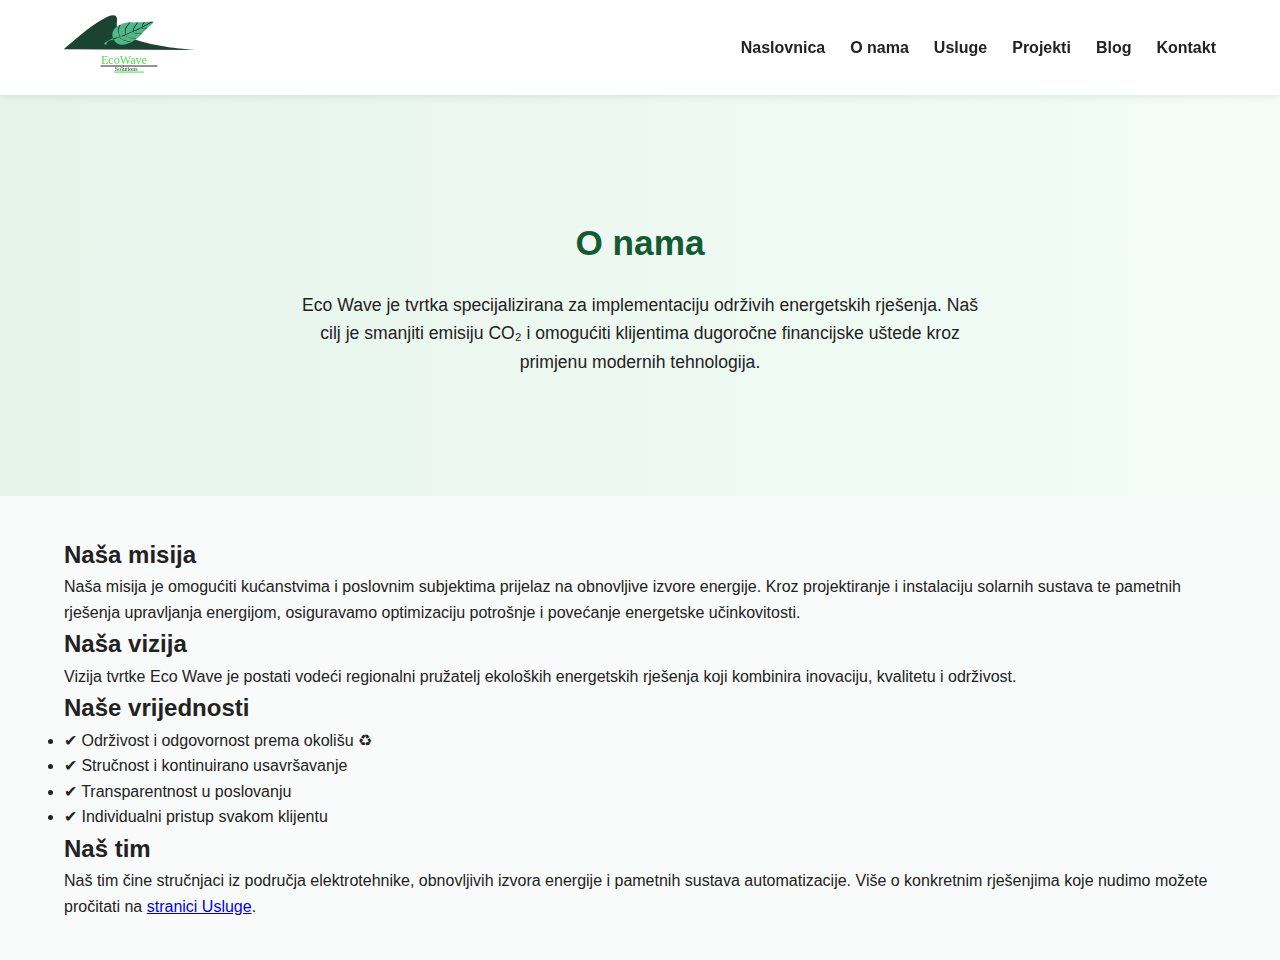
<file: o-nama.html>
<!DOCTYPE html>
<html lang="hr">
<head>
    <meta charset="UTF-8">
    <meta name="viewport" content="width=device-width, initial-scale=1.0">
    <title>O nama | Eco Wave</title>
    <link rel="stylesheet" href="style.css">
</head>
<body>

<header>
    <div class="container header-content">
        
        <img src="images/Mihovil_Mrak_logo.svg" alt="Eco Wave logo" class="logo">

        <div class="menu-toggle" onclick="toggleMenu()">
            ☰
        </div>

        <nav id="nav-menu">
            <ul>
                <li><a href="index.html">Naslovnica</a></li>
                <li><a href="o-nama.html">O nama</a></li>
                <li><a href="usluge.html">Usluge</a></li>
                <li><a href="projekti.html">Projekti</a></li>
                <li><a href="blog.html">Blog</a></li>
                <li><a href="kontakt.html">Kontakt</a></li>
            </ul>
        </nav>

    </div>
</header>

<section class="hero">
    <div class="container">
        <h1>O nama</h1>
        <p>
            Eco Wave je tvrtka specijalizirana za implementaciju održivih energetskih rješenja.
            Naš cilj je smanjiti emisiju CO₂ i omogućiti klijentima dugoročne financijske uštede kroz
            primjenu modernih tehnologija.
        </p>
    </div>
</section>

<section>
    <div class="container">

        <h2>Naša misija</h2>
        <p>
            Naša misija je omogućiti kućanstvima i poslovnim subjektima prijelaz na obnovljive izvore energije.
            Kroz projektiranje i instalaciju solarnih sustava te pametnih rješenja upravljanja energijom,
            osiguravamo optimizaciju potrošnje i povećanje energetske učinkovitosti.
        </p>

        <h2>Naša vizija</h2>
        <p>
            Vizija tvrtke Eco Wave je postati vodeći regionalni pružatelj ekoloških energetskih rješenja
            koji kombinira inovaciju, kvalitetu i održivost.
        </p>

        <h2>Naše vrijednosti</h2>
        <ul>
            <li>✔ Održivost i odgovornost prema okolišu ♻</li>
            <li>✔ Stručnost i kontinuirano usavršavanje</li>
            <li>✔ Transparentnost u poslovanju</li>
            <li>✔ Individualni pristup svakom klijentu</li>
        </ul>

        <h2>Naš tim</h2>
        <p>
            Naš tim čine stručnjaci iz područja elektrotehnike, obnovljivih izvora energije i
            pametnih sustava automatizacije. Više o konkretnim rješenjima koje nudimo
            možete pročitati na <a href="usluge.html">stranici Usluge</a>.
        </p>

    </div>
</section>

<script>
function toggleMenu() {
    var menu = document.getElementById("nav-menu");
    menu.classList.toggle("active");
}

var navLinks = document.querySelectorAll("#nav-menu a");
navLinks.forEach(function(link) {
    link.addEventListener("click", function() {
        document.getElementById("nav-menu").classList.remove("active");
    });
});
</script>

</body>

</html>
</file>
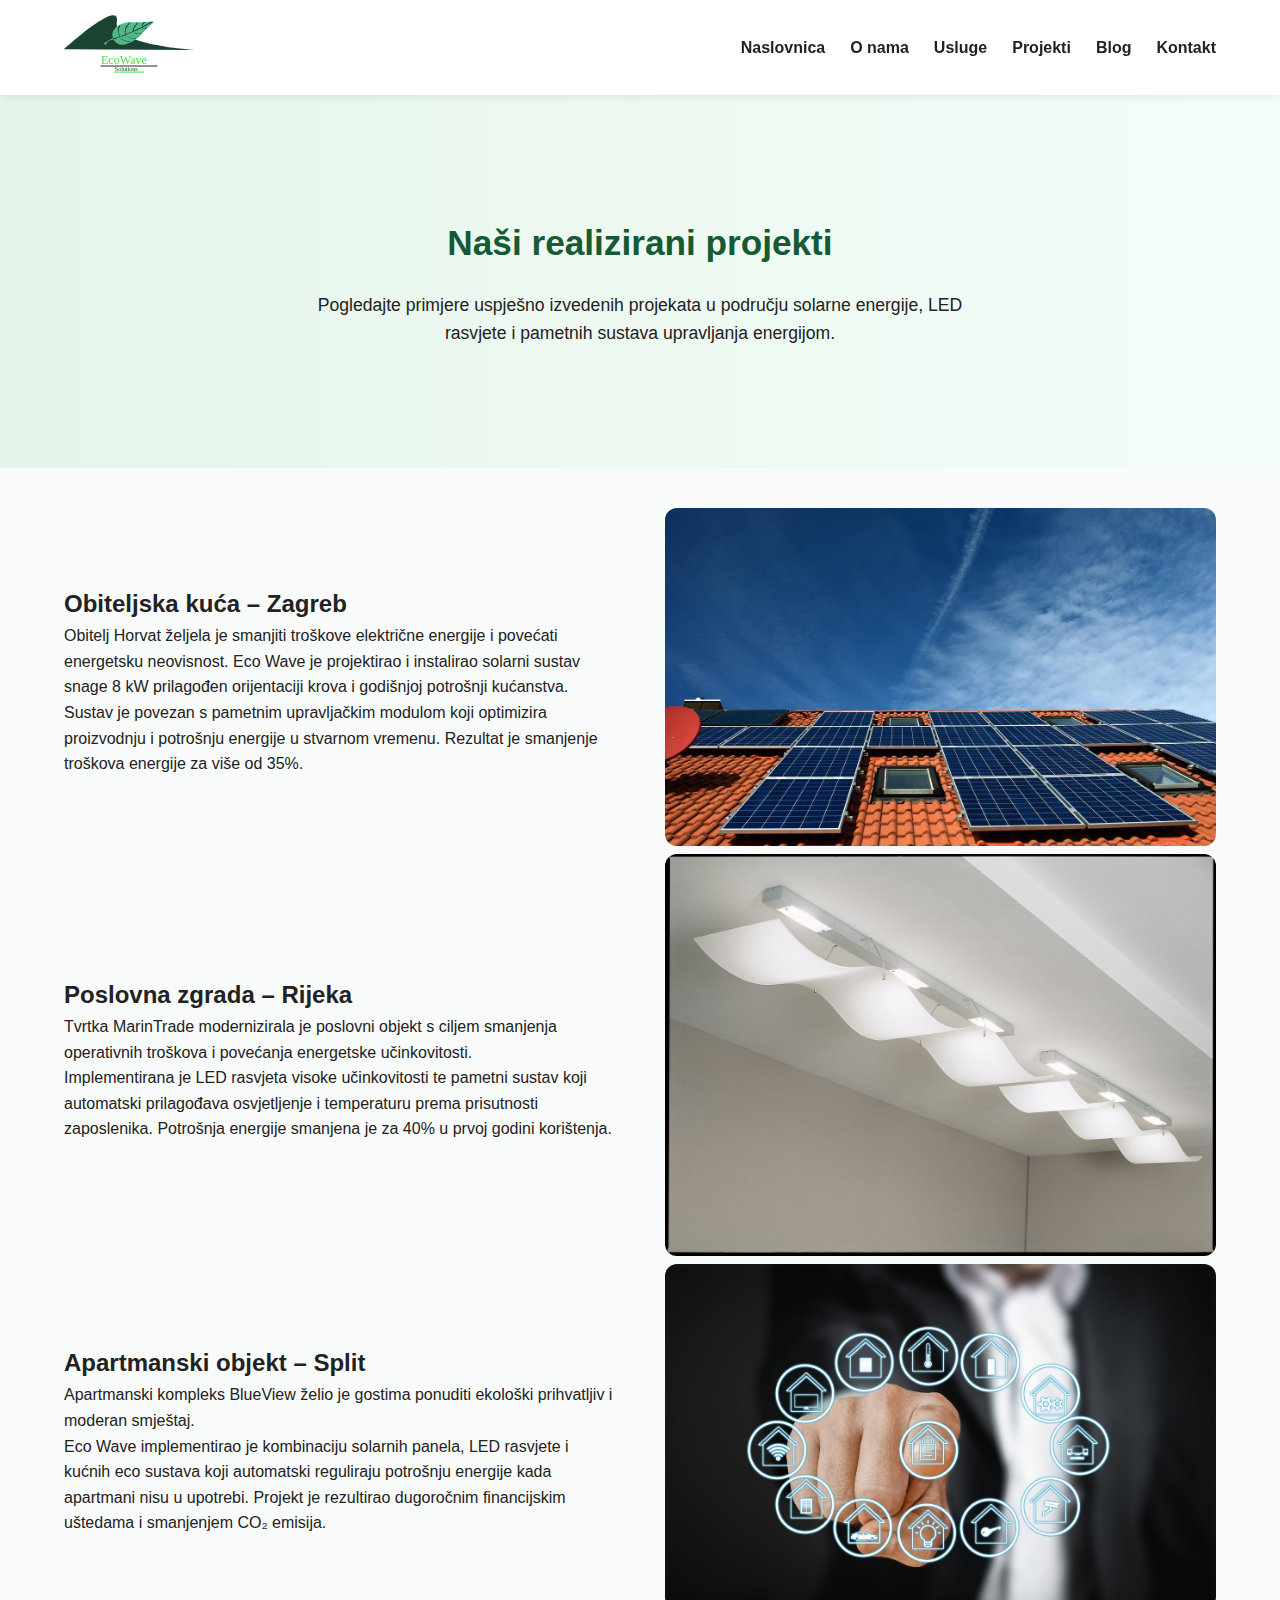
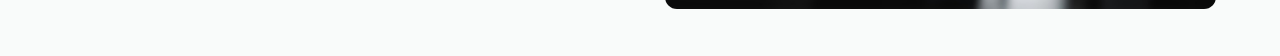
<file: projekti.html>
<!DOCTYPE html>
<html lang="hr">
<head>
    <meta charset="UTF-8">
    <meta name="viewport" content="width=device-width, initial-scale=1.0">
    <title>Eco Wave | Projekti</title>
    <link rel="stylesheet" href="style.css">
</head>
<body>

<header>
    <div class="container header-content">
        
        <img src="images/Mihovil_Mrak_logo.svg" alt="Eco Wave logo" class="logo">

        <div class="menu-toggle" onclick="toggleMenu()">
            ☰
        </div>

        <nav id="nav-menu">
            <ul>
                <li><a href="index.html">Naslovnica</a></li>
                <li><a href="o-nama.html">O nama</a></li>
                <li><a href="usluge.html">Usluge</a></li>
                <li><a href="projekti.html">Projekti</a></li>
                <li><a href="blog.html">Blog</a></li>
                <li><a href="kontakt.html">Kontakt</a></li>
            </ul>
        </nav>

    </div>
</header>

<section class="hero">
    <div class="container">
        <h1>Naši realizirani projekti</h1>
        <p>
            Pogledajte primjere uspješno izvedenih projekata u području solarne energije,
            LED rasvjete i pametnih sustava upravljanja energijom.
        </p>
    </div>
</section>

<section>
    <div class="container">

        <div class="grid-2">
            <div>
                <h2>Obiteljska kuća – Zagreb</h2>
                <p>
                    Obitelj Horvat željela je smanjiti troškove električne energije i
                    povećati energetsku neovisnost. Eco Wave je projektirao i instalirao
                    solarni sustav snage 8 kW prilagođen orijentaciji krova i godišnjoj potrošnji kućanstva.
                </p>
                <p>
                    Sustav je povezan s pametnim upravljačkim modulom koji optimizira
                    proizvodnju i potrošnju energije u stvarnom vremenu.
                    Rezultat je smanjenje troškova energije za više od 35%.
                </p>
            </div>
            <div>
                <img src="images/solar_panels.jpg" alt="Solarni paneli tehnologija" class="responsive-img">
            </div>
        </div>

        <div class="grid-2">
            <div>
                <h2>Poslovna zgrada – Rijeka</h2>
                <p>
                    Tvrtka MarinTrade modernizirala je poslovni objekt s ciljem smanjenja
                    operativnih troškova i povećanja energetske učinkovitosti.
                </p>
                <p>
                    Implementirana je LED rasvjeta visoke učinkovitosti te pametni sustav
                    koji automatski prilagođava osvjetljenje i temperaturu prema prisutnosti zaposlenika.
                    Potrošnja energije smanjena je za 40% u prvoj godini korištenja.
                </p>
            </div>
            <div>
                <img src="images/led_lighting.jpg" alt="LED rasvjeta tehnologija" class="responsive-img">
            </div>
        </div>

        <div class="grid-2">
            <div>
                <h2>Apartmanski objekt – Split</h2>
                <p>
                    Apartmanski kompleks BlueView želio je gostima ponuditi ekološki
                    prihvatljiv i moderan smještaj.
                </p>
                <p>
                    Eco Wave implementirao je kombinaciju solarnih panela, LED rasvjete
                    i kućnih eco sustava koji automatski reguliraju potrošnju energije
                    kada apartmani nisu u upotrebi. Projekt je rezultirao dugoročnim
                    financijskim uštedama i smanjenjem CO₂ emisija.
                </p>
            </div>
            <div>
                <img src="images/smart_home_system.jpg" alt="Pametni sustav upravljanja energijom" class="responsive-img">
            </div>
        </div>

    </div>
</section>

<script>
function toggleMenu() {
    var menu = document.getElementById("nav-menu");
    menu.classList.toggle("active");
}

var navLinks = document.querySelectorAll("#nav-menu a");
navLinks.forEach(function(link) {
    link.addEventListener("click", function() {
        document.getElementById("nav-menu").classList.remove("active");
    });
});
</script>

</body>

</html>
</file>
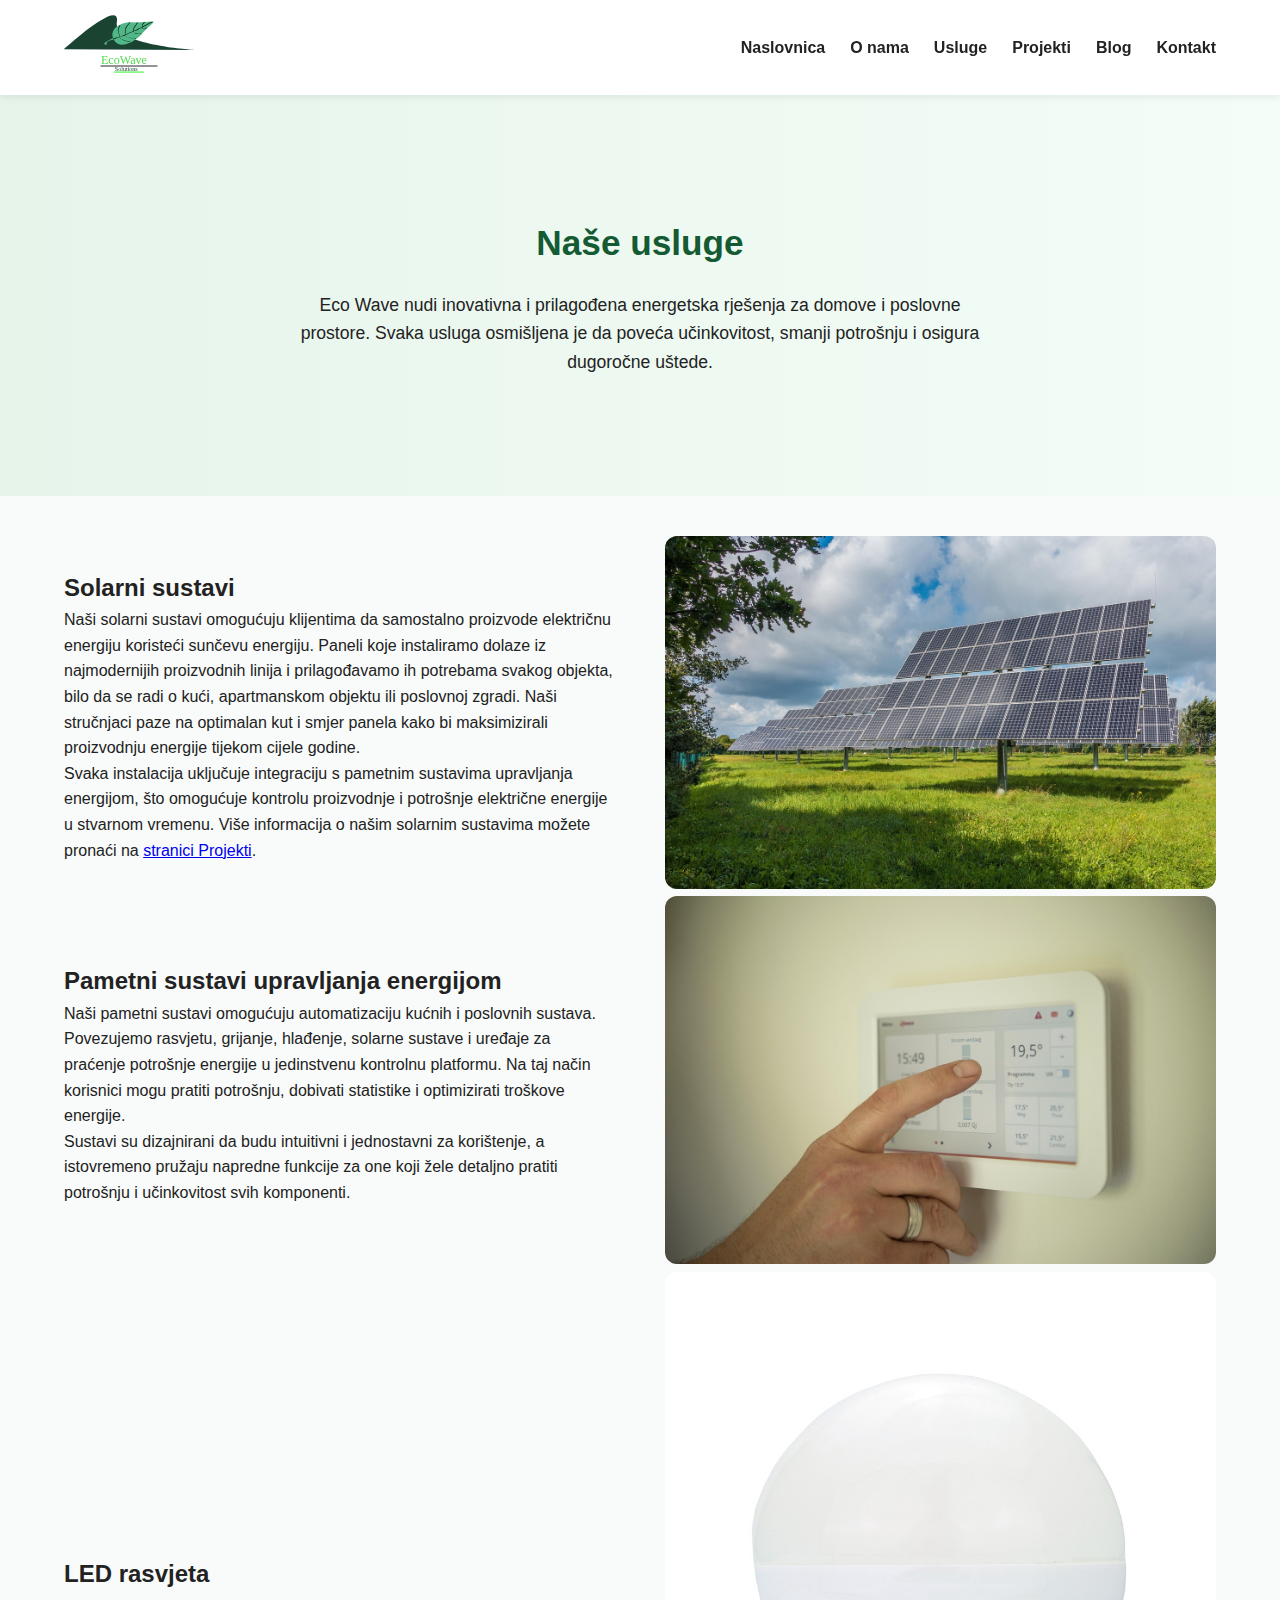
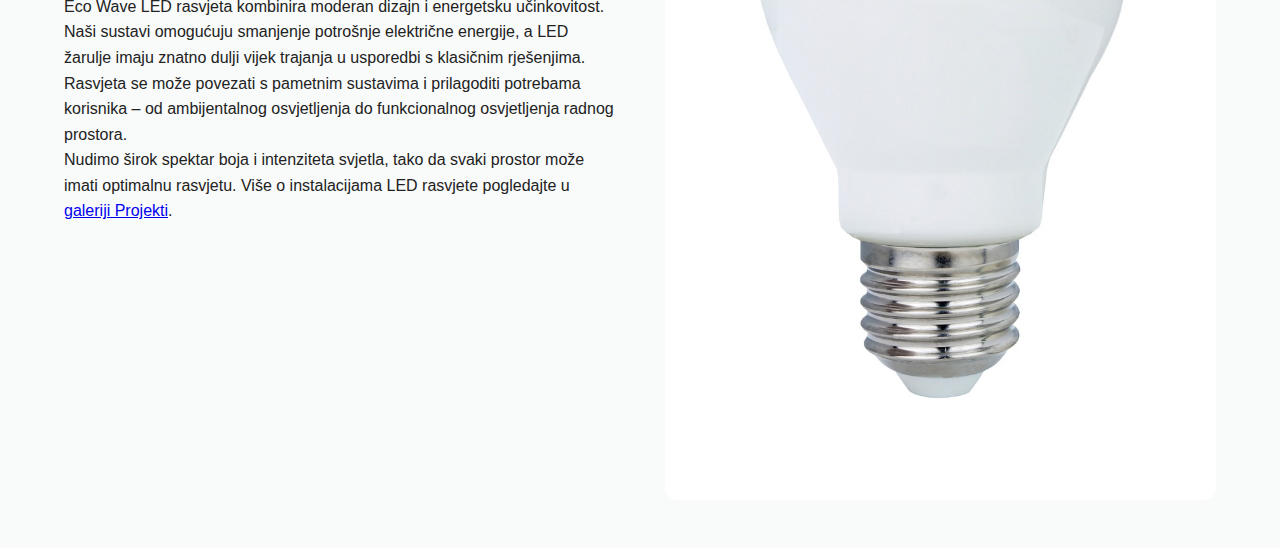
<file: usluge.html>
<!DOCTYPE html>
<html lang="hr">
<head>
    <meta charset="UTF-8">
    <meta name="viewport" content="width=device-width, initial-scale=1.0">
    <title>Usluge | Eco Wave</title>
    <link rel="stylesheet" href="style.css">
</head>
<body>

<header>
    <div class="container header-content">
        <img src="images/Mihovil_Mrak_logo.svg" alt="Eco Wave logo" class="logo">

        <div class="menu-toggle" onclick="toggleMenu()">
            ☰
        </div>

        <nav id="nav-menu">
            <ul>
                <li><a href="index.html">Naslovnica</a></li>
                <li><a href="o-nama.html">O nama</a></li>
                <li><a href="usluge.html">Usluge</a></li>
                <li><a href="projekti.html">Projekti</a></li>
                <li><a href="blog.html">Blog</a></li>
                <li><a href="kontakt.html">Kontakt</a></li>
            </ul>
        </nav>
    </div>
</header>

<section class="hero">
    <div class="container">
        <h1>Naše usluge</h1>
        <p>
            Eco Wave nudi inovativna i prilagođena energetska rješenja za domove i poslovne prostore.
            Svaka usluga osmišljena je da poveća učinkovitost, smanji potrošnju i osigura dugoročne uštede.
        </p>
    </div>
</section>

<section>
    <div class="container">

        <div class="grid-2">
            <div class="text">
                <h2>Solarni sustavi</h2>
                <p>
                    Naši solarni sustavi omogućuju klijentima da samostalno proizvode električnu energiju koristeći
                    sunčevu energiju. Paneli koje instaliramo dolaze iz najmodernijih proizvodnih linija i
                    prilagođavamo ih potrebama svakog objekta, bilo da se radi o kući, apartmanskom objektu
                    ili poslovnoj zgradi. Naši stručnjaci paze na optimalan kut i smjer panela kako bi
                    maksimizirali proizvodnju energije tijekom cijele godine.
                </p>
                <p>
                    Svaka instalacija uključuje integraciju s pametnim sustavima upravljanja energijom,
                    što omogućuje kontrolu proizvodnje i potrošnje električne energije u stvarnom vremenu.
                    Više informacija o našim solarnim sustavima možete pronaći na
                    <a href="projekti.html">stranici Projekti</a>.
                </p>
            </div>
            <div class="image">
                <img src="images/solar_panel_product.jpg" alt="Solarni paneli" class="responsive-img">
            </div>
        </div>

        <div class="grid-2">
            <div class="text">
                <h2>Pametni sustavi upravljanja energijom</h2>
                <p>
                    Naši pametni sustavi omogućuju automatizaciju kućnih i poslovnih sustava. Povezujemo
                    rasvjetu, grijanje, hlađenje, solarne sustave i uređaje za praćenje potrošnje energije
                    u jedinstvenu kontrolnu platformu. Na taj način korisnici mogu pratiti potrošnju,
                    dobivati statistike i optimizirati troškove energije.
                </p>
                <p>
                    Sustavi su dizajnirani da budu intuitivni i jednostavni za korištenje, a istovremeno
                    pružaju napredne funkcije za one koji žele detaljno pratiti potrošnju i učinkovitost
                    svih komponenti.
                </p>
            </div>
            <div class="image">
                <img src="images/smart_home_product.jpg" alt="Pametni sustav upravljanja" class="responsive-img">
            </div>
        </div>

        <div class="grid-2">
            <div class="text">
                <h2>LED rasvjeta</h2>
                <p>
                    Eco Wave LED rasvjeta kombinira moderan dizajn i energetsku učinkovitost.
                    Naši sustavi omogućuju smanjenje potrošnje električne energije, a LED žarulje imaju
                    znatno dulji vijek trajanja u usporedbi s klasičnim rješenjima. Rasvjeta se
                    može povezati s pametnim sustavima i prilagoditi potrebama korisnika – od ambijentalnog
                    osvjetljenja do funkcionalnog osvjetljenja radnog prostora.
                </p>
                <p>
                    Nudimo širok spektar boja i intenziteta svjetla, tako da svaki prostor može imati
                    optimalnu rasvjetu. Više o instalacijama LED rasvjete pogledajte u
                    <a href="projekti.html">galeriji Projekti</a>.
                </p>
            </div>
            <div class="image">
                <img src="images/led_lighting_product.jpg" alt="LED rasvjeta" class="responsive-img">
            </div>
        </div>

    </div>
</section>

<script>
function toggleMenu() {
    var menu = document.getElementById("nav-menu");
    menu.classList.toggle("active");
}

var navLinks = document.querySelectorAll("#nav-menu a");
navLinks.forEach(function(link) {
    link.addEventListener("click", function() {
        document.getElementById("nav-menu").classList.remove("active");
    });
});
</script>

</body>

</html>
</file>
<file: style.css>
* {
    margin: 0;
    padding: 0;
    box-sizing: border-box;
}

body {
    font-family: "Segoe UI", Arial, sans-serif;
    line-height: 1.6;
    background-color: #f9fbfa;
    color: #222;
}

.container {
    width: 90%;
    max-width: 1200px;
    margin: auto;
    padding: 40px 0;
}

header {
    background-color: #ffffff;
    box-shadow: 0 2px 8px rgba(0,0,0,0.08);
    position: sticky;
    top: 0;
    z-index: 1000;
}

.header-content {
    display: flex;
    justify-content: space-between;
    align-items: center;
    padding: 15px 0;
}

.logo {
    height: 65px;
}

nav ul {
    list-style: none;
    display: flex;
    gap: 25px;
}

nav a {
    text-decoration: none;
    color: #222;
    font-weight: 600;
    transition: 0.3s ease;
}

nav a:hover {
    color: #1b8a5a;
}

.menu-toggle {
    display: none;
    font-size: 28px;
    cursor: pointer;
}

.hero {
    background: linear-gradient(to right, #e6f4ea, #f4fdf8);
    padding: 80px 0;
    text-align: center;
}

.hero h1 {
    font-size: 2.2rem;
    margin-bottom: 20px;
    color: #145a32;
}

.hero p {
    max-width: 700px;
    margin: auto;
    font-size: 1.1rem;
}

.grid-2 {
    display: grid;
    grid-template-columns: 1fr 1fr;
    gap: 50px;
    align-items: center;
}

.responsive-img {
    width: 100%;
    height: auto;
    border-radius: 12px;
}

.video-section {
    background-color: #ffffff;
    text-align: center;
    padding: 60px 0;
}

.video-section h2 {
    margin-bottom: 30px;
    color: #145a32;
}

.responsive-video {
    width: 100%;
    max-width: 800px;
    border-radius: 10px;
}

@media (max-width: 768px) {

    .header-content {
        flex-wrap: wrap;
    }

    nav {
        display: none;
        width: 100%;
    }

    nav.active {
        display: block;
    }

    nav ul {
        flex-direction: column;
        background-color: #ffffff;
        padding: 20px 0;
        gap: 15px;
    }

    nav ul li {
        text-align: center;
    }

    .menu-toggle {
        display: block;
    }

    .grid-2 {
        grid-template-columns: 1fr;
    }

    .hero h1 {
        font-size: 1.6rem;
    }

    .container {
        padding: 25px 0;
    }
}
</file>
